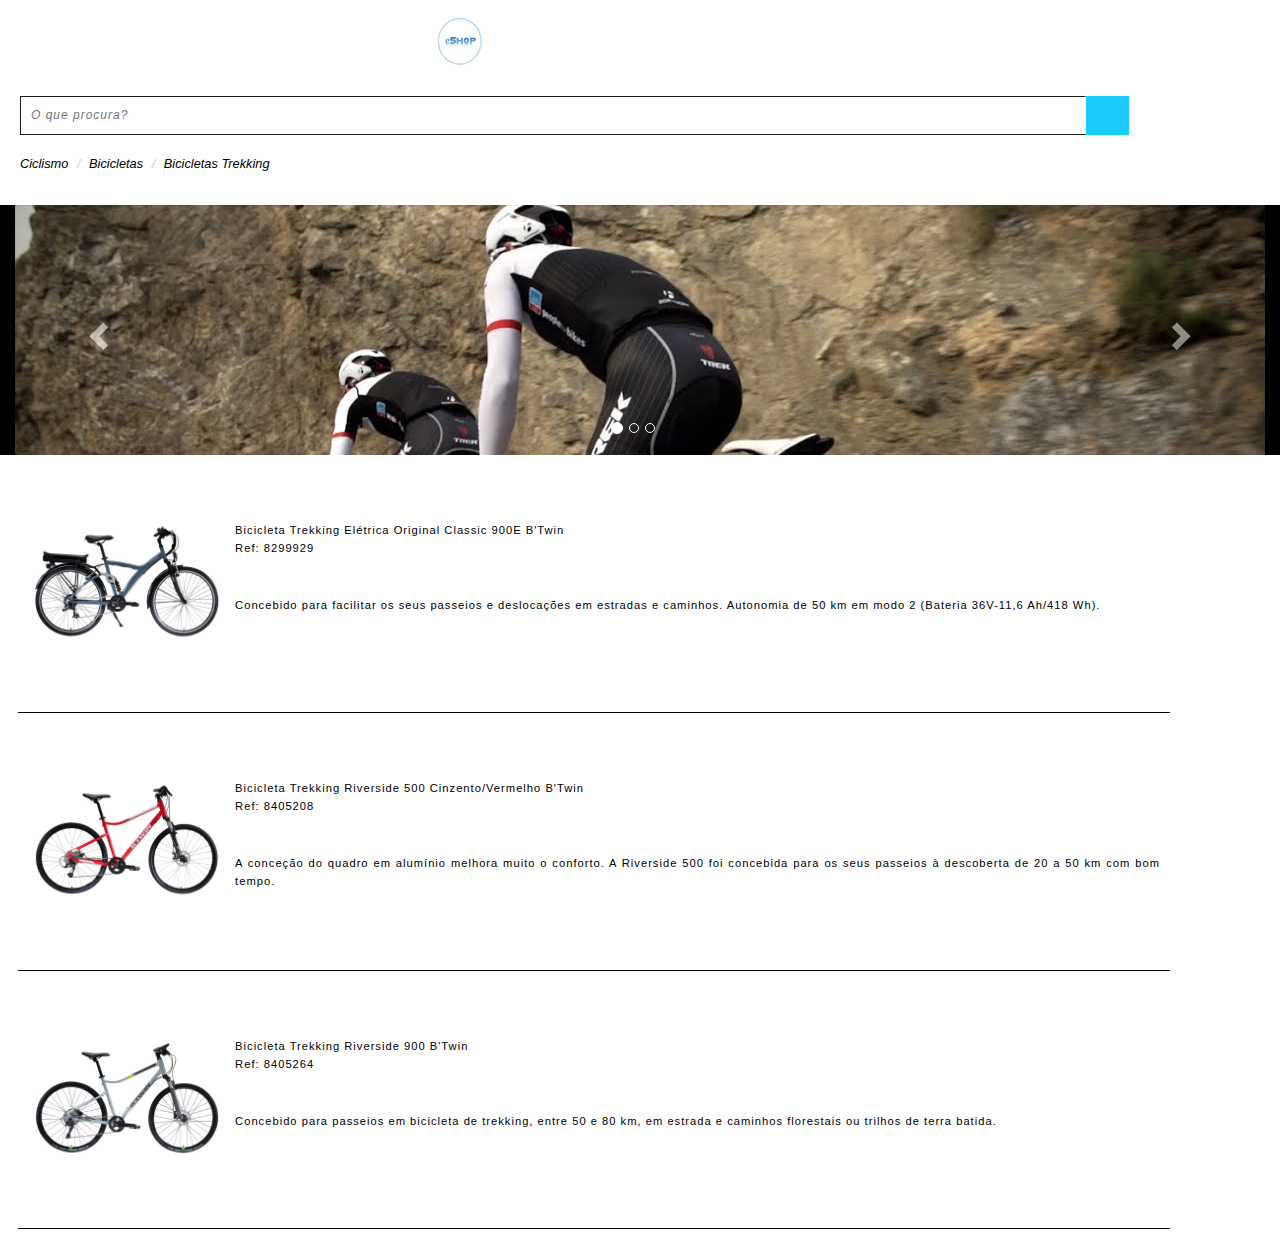
<file: index.html>
<!DOCTYPE html>

<html lang="zxx">

  <head>
    <title>eShop</title>
    <!--/tags -->
    <meta name="viewport" content="width=device-width, initial-scale=1">
    <meta http-equiv="Content-Type" content="text/html; charset=utf-8" />

    <!--//tags -->
    <link href="css/bootstrap.css" rel="stylesheet" type="text/css" media="all" />
    <link href="css/style.css" rel="stylesheet" type="text/css" media="all" />
    <link rel="stylesheet" href="https://use.fontawesome.com/releases/v5.6.3/css/all.css" integrity="sha384-UHRtZLI+pbxtHCWp1t77Bi1L4ZtiqrqD80Kn4Z8NTSRyMA2Fd33n5dQ8lWUE00s/" crossorigin="anonymous">

    <!--pop-up-box-->
    <link href="css/popuo-box.css" rel="stylesheet" type="text/css" media="all" />

    <!--//pop-up-box-->
    <!-- price range -->
    <link rel="stylesheet" type="text/css" href="css/jquery-ui1.css">
  </head>

  <body>
    <!-- //top-header -->
    <!-- header-bot-->
    <div class="header-bot">
      <div class="header-bot_inner_wthreeinfo_header_mid">
        <!-- header-bot-->
        <div class="col-md-4 logo_agile">
        </div>
        <!--logo-->
        <a href="index.html">
          <img src="images/logoeshop.png" width="50" height="50" alt=" ">
        </a>
        <!--shopping cart-->
        <div class="top_nav_right">
          <div class="wthreecartaits wthreecartaits2 cart cart box_1">
            <form action="#" method="get" class="last">
              <input type="hidden" name="cmd" value="_cart">
              <input type="hidden" name="display" value="1">
              <button class="w3view-cart" type="submit" name="submit" value="">
                <i class="fas fa-shopping-cart"></i>
              </button>
            </form>
          </div>
        </div>
        <!-- //cart details -->
        <div class="clearfix"></div>
      </div>
      <div class="clearfix"></div>
    </div>
    <!--logo-->
    <div>
      <div class="agileits_search">
        <form action="#" method="post">
          <input name="Search" type="search" placeholder="O que procura?" required="">
          <button type="submit" class="btn btn-default" aria-label="Left Align">
            <span class="fa fa-search" aria-hidden="true"> </span>
          </button>
        </form>
      </div>
    </div>

    <!--Breadcrumbs-->
    <div>
      <ul class="breadcrumb">
        <li><a href="#">Ciclismo</a></li>
        <li><a href="breadcrumbs.html">Bicicletas</a></li>
        <li><a href="#">Bicicletas Trekking</a></li>
      </ul>
    </div>

    <!-- banner -->
    <div id="myCarousel" class="carousel slide" data-ride="carousel">
      <!-- Indicators-->
      <ol class="carousel-indicators">
        <li data-target="#myCarousel" data-slide-to="0" class="active"></li>
        <li data-target="#myCarousel" data-slide-to="1" class=""></li>
        <li data-target="#myCarousel" data-slide-to="2" class=""></li>
      </ol>
      <div class="carousel-inner" role="listbox">
        <div class="item active">
          <div class="container">
            <div class="carousel-caption">
            </div>
          </div>
        </div>
        <div class="item item2">
          <div class="container">
            <div class="carousel-caption">
            </div>
          </div>
        </div>
        <div class="item item3">
          <div class="container">
            <div class="carousel-caption">
            </div>
          </div>
        </div>
      </div>
      <a class="left carousel-control" href="#myCarousel" role="button" data-slide="prev">
        <span class="glyphicon glyphicon-chevron-left" aria-hidden="true"></span>
        <span class="sr-only">Previous</span>
      </a>
      <a class="right carousel-control" href="#myCarousel" role="button" data-slide="next">
        <span class="glyphicon glyphicon-chevron-right" aria-hidden="true"></span>
        <span class="sr-only">Next</span>
      </a>
    </div>

    <!-- bike card 1 -->
    <div>
      <div class="bikecontainer">
        <i class="far fa-heart" onclick="btnClick(this);"></i>
        <a href="https://www.decathlon.pt/bicicleta-trekking-900e-id_8399929.html" target="_blank"> <img src="images/bike1.jpg" alt=" "></a>   
        <div class="bikecontainertop">
          <br><p>Bicicleta Trekking Elétrica Original Classic 900E B'Twin
          <br>
          Ref: 8299929</p>
        </div>
        <br>
        <div class="bikecontainerbottom">
          <p>Concebido para facilitar os seus passeios e deslocações em estradas e caminhos.
            Autonomia de 50 km em modo 2 (Bateria 36V-11,6 Ah/418 Wh).</p>
        </div>
      </div>
    </div>

    <!-- bike card 2 -->
    <div>
      <div class="bikecontainer">
        <i class="far fa-heart" onclick="btnClick(this);"></i>
        <a href="https://www.decathlon.pt/bicicleta-riverside-500-id_8405208.html" target="_blank"> <img src="images/bike2.jpg" alt=" "></a>   
        <div class="bikecontainertop">
          <br><p>Bicicleta Trekking Riverside 500 Cinzento/Vermelho B'Twin
          <br>
          Ref: 8405208</p>
        </div>
        <br>
        <div class="bikecontainerbottom">
          <p> A conceção do quadro em alumínio melhora muito o conforto. A Riverside 500 foi concebida para os seus passeios à descoberta de 20 a 50 km com bom tempo.</p>
        </div>
      </div>
    </div>

    <!-- bike card 3 -->
    <div>
      <div class="bikecontainer">
        <i class="far fa-heart" onclick="btnClick(this);"></i>
        <a href="https://www.decathlon.pt/bicicleta-trek-riverside-900-id_8405264.html" target="_blank"> <img src="images/bike3.jpg" alt=" "></a>   
        <div class="bikecontainertop">
          <br><p>Bicicleta Trekking Riverside 900 B'Twin
          <br>
          Ref: 8405264 </p>
        </div>
        <br>
        <div class="bikecontainerbottom">
          <p>Concebido para passeios em bicicleta de trekking, entre 50 e 80 km, em estrada e caminhos florestais ou trilhos de terra batida.</p>
        </div>
      </div>
    </div>

    <!-- js-files -->
    <!-- jquery -->
    <script src="js/jquery-2.1.4.min.js"></script>
    <!-- //jquery -->

    <!-- for bootstrap working -->
    <script src="js/bootstrap.js"></script>
    <!-- //for bootstrap working -->

    <!--JavaScript-->
    <script>
      var timesClicked = 0;

      function btnClick(elem) {

        console.log(elem);
        timesClicked++;
        if (elem.classList.contains('far')) {
          elem.classList.remove('far');
          elem.classList.add('fas');
        } else if (elem.classList.contains('fas')) {
          elem.classList.remove('fas');
          elem.classList.add('far');
        }
        return true
      }
    </script>

    <!--Google Analytics-->
    <!-- Global site tag (gtag.js) - Google Analytics -->
    <script async src="https://www.googletagmanager.com/gtag/js?id=UA-132870612-1"></script>
    <script>
      window.dataLayer = window.dataLayer || [];
      function gtag(){dataLayer.push(arguments);}
      gtag('js', new Date());

      gtag('config', 'UA-132870612-1');
    </script>

  </body>

</html>
</file>
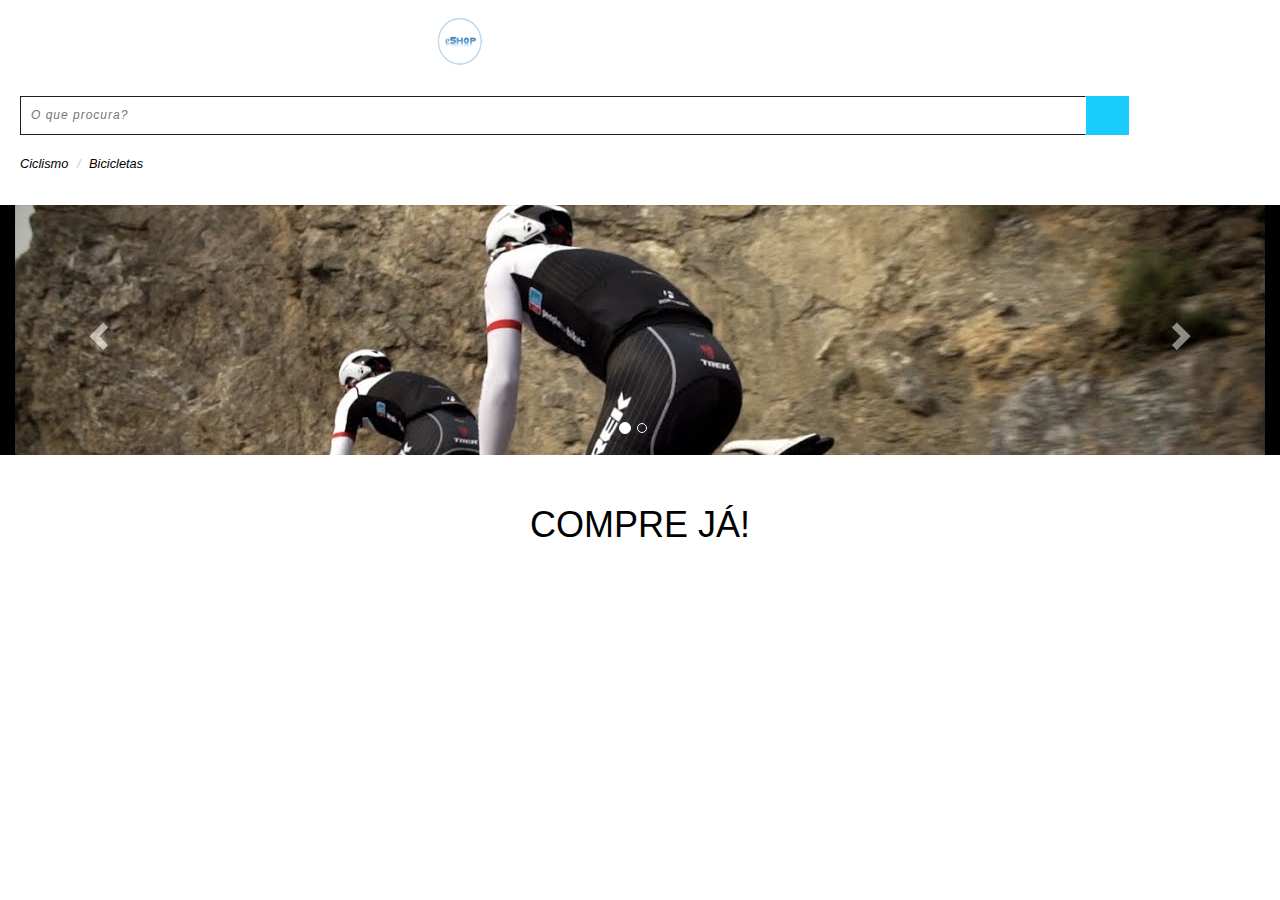
<file: breadcrumbs.html>
<!DOCTYPE html>

<html lang="zxx">

  <head>
    <title>Bicicletas_eShop</title>
    <!--/tags -->
    <meta name="viewport" content="width=device-width, initial-scale=1">
    <meta http-equiv="Content-Type" content="text/html; charset=utf-8" />

    <!--//tags -->
    <link href="css/bootstrap.css" rel="stylesheet" type="text/css" media="all" />
    <link href="css/style.css" rel="stylesheet" type="text/css" media="all" />
    <link rel="stylesheet" href="https://use.fontawesome.com/releases/v5.6.3/css/all.css" integrity="sha384-UHRtZLI+pbxtHCWp1t77Bi1L4ZtiqrqD80Kn4Z8NTSRyMA2Fd33n5dQ8lWUE00s/" crossorigin="anonymous">

    <!--pop-up-box-->
    <link href="css/popuo-box.css" rel="stylesheet" type="text/css" media="all" />

    <!--//pop-up-box-->
    <!-- price range -->
    <link rel="stylesheet" type="text/css" href="css/jquery-ui1.css">
  </head>

  <body>
    <!-- //top-header -->
    <!-- header-bot-->
    <div class="header-bot">
      <div class="header-bot_inner_wthreeinfo_header_mid">
        <!-- header-bot-->
        <div class="col-md-4 logo_agile">
        </div>
        <!--logo-->
        <a href="index.html">
          <img src="images/logoeshop.png" width="50" height="50" alt=" ">
        </a>
        <!--shopping cart-->
        <div class="top_nav_right">
          <div class="wthreecartaits wthreecartaits2 cart cart box_1">
            <form action="#" method="get" class="last">
              <input type="hidden" name="cmd" value="_cart">
              <input type="hidden" name="display" value="1">
              <button class="w3view-cart" type="submit" name="submit" value="">
                <i class="fas fa-shopping-cart"></i>
              </button>
            </form>
          </div>
        </div>
        <!-- //cart details -->
        <div class="clearfix"></div>
      </div>
      <div class="clearfix"></div>
    </div>
    <!--logo-->
    <div>
      <div class="agileits_search">
        <form action="#" method="post">
          <input name="Search" type="search" placeholder="O que procura?" required="">
          <button type="submit" class="btn btn-default" aria-label="Left Align">
            <span class="fa fa-search" aria-hidden="true"> </span>
          </button>
        </form>
      </div>
    </div>

    <!--Breadcrumbs-->
    <div>
      <ul class="breadcrumb">
        <li><a href="#">Ciclismo</a></li>
        <li><a href="#">Bicicletas</a></li>
      </ul>
    </div>

    <!-- banner -->
    <div id="myCarousel" class="carousel slide" data-ride="carousel">
      <!-- Indicators-->
      <ol class="carousel-indicators">
        <li data-target="#myCarousel" data-slide-to="0" class="active"></li>
        <li data-target="#myCarousel" data-slide-to="1" class=""></li>
      </ol>
      <div class="carousel-inner" role="listbox">
        <div class="item active">
          <div class="container">
            <div class="carousel-caption">
            </div>
          </div>
        </div>
        <div class="item item2">
          <div class="container">
            <div class="carousel-caption">
            </div>
          </div>
        </div>
      </div>
      <a class="left carousel-control" href="#myCarousel" role="button" data-slide="prev">
        <span class="glyphicon glyphicon-chevron-left" aria-hidden="true"></span>
        <span class="sr-only">Previous</span>
      </a>
      <a class="right carousel-control" href="#myCarousel" role="button" data-slide="next">
        <span class="glyphicon glyphicon-chevron-right" aria-hidden="true"></span>
        <span class="sr-only">Next</span>
      </a>
    </div>

    <a href="index.html">
      <div class="buynow">
        <h1>COMPRE JÁ!</h1>
      </div>
    </a>

    <!-- js-files -->
    <!-- jquery -->
    <script src="js/jquery-2.1.4.min.js"></script>
    <!-- //jquery -->

    <!-- for bootstrap working -->
    <script src="js/bootstrap.js"></script>
    <!-- //for bootstrap working -->

    <!--Google Analytics-->
    <!-- Global site tag (gtag.js) - Google Analytics -->
    <script async src="https://www.googletagmanager.com/gtag/js?id=UA-132870612-1"></script>
    <script>
      window.dataLayer = window.dataLayer || [];
      function gtag(){dataLayer.push(arguments);}
      gtag('js', new Date());

      gtag('config', 'UA-132870612-1');
    </script>

  </body>

</html>
</file>
<file: css/style.css>
html, body{
  margin:0;
  font-size: 100%;
  background: #fff;
  font-family: 'Roboto', sans-serif;
}

body a {
  text-decoration:none;
  transition:0.5s all;
  -webkit-transition:0.5s all;
  -moz-transition:0.5s all;
  -o-transition:0.5s all;
  -ms-transition:0.5s all;
}

p{
  margin:0;
  letter-spacing:1px;
  font-size:16px;
  line-height: 1.9;
  color:#999;
}
ul{
  margin:0;
  padding:0;
}

.header-bot_inner_wthreeinfo_header_mid {
  margin: 0 auto;
  width: 90%;
  padding: 10px 20px 0 20px;
}

.agileits_search {
  float: left;
  width: 100%;
  padding: 20px;
}
.agileits_search input[type="search"]{
  outline: none;
  border: 1px solid #191e21;
  background: #fff;
  border-right-color: transparent;
  color: #191e21;
  padding: 10px;
  font-size: 14px;
  float: left;
  width: 90%;
  letter-spacing: 1px;
}

.agileits_search .btn-default {
  border: none;
  width:60px;
  height: 42px;
  outline: none;
  box-shadow: none;
  background: #1accfd;
  padding: 0;
  border-radius: inherit;
  -webkit-appearance: none;
  -webkit-transition: .5s all;
  -moz-transition: .5s all;
  transition: .5s all;
}

.agileits_search span {
  color: #fff;
}

.logo_agile {
  text-align: center;
}

/*breadcrumb filter*/
ul.breadcrumb {
  padding: 0 20px 12px 20px;
  list-style: none;
  background-color: #FFFFFF;
  font-size: 0.8em;
  font-style: italic;
  color: black;
}

ul.breadcrumb a {
  color: black;
}

div.bikecontainer {
  width: 90%;
  height: 240px;
  border-bottom: 1px solid black;
  padding: 10px;
  margin: 18px;
}

div.bikecontainer .fa-heart {
  float: right;
  padding: 10px;
}

div.bikecontainer img {
  float: left;
  max-width: 35%;
  max-height: 90%;
  margin-right: 10px;
}

div.bikecontainertop p {
  font-size: 0.7em;
  margin-top: 16px;
  line-height: 1.6;
  text-align: justify;
  text-justify: inter-word;
  color: black;
}

div.bikecontainerbottom p {
  font-size: 0.7em;
  margin-top: 16px;
  line-height: 1.6;
  text-align: justify;
  text-justify: inter-word;
  color: black;
}

.navbar-collapse {
  padding-right: 0;
  padding-left: 0;
}

/*-- cart details--*/
.top_nav_right {
  float: right;
  width: 20%;
}

.box_1 {
  text-align: center;
}

button.w3view-cart {
  outline: none;
  border: none;
  background: #FFFFFF;
  width: 48px;
  height: 43px;
  font-size: 18px;
  color: #000000;
}

button.w3view-cart i {
  font-size: 0.8em;
}

.carousel-caption {
  position: inherit;
  min-height:600px;
  padding-top:8em;
}
/*-- carousel-slider --*/  
.carousel .item{    
  background: url(../images/carousel3.jpg) no-repeat;
  background-size:cover;
}
.carousel .item.item2{   
  background: url(../images/carousel2.jpg) no-repeat;
  background-size:cover;	
}   
.carousel .item.item3{   
  background: url(../images/carousel1.jpg) no-repeat;
  background-size:cover; 
}   

.carousel-indicators {
  bottom: 4%;
}

.btn-default {
  border-color: #D1E0EE;
}

.btn {
  display: inline-block;
}

.buynow {
  padding-top: 30px;
  text-align: center;
  text-decoration: none;
  color: black;
}

/*-- //copyright --*/
/*-- bottom-to-top --*/
#toTop {
  display: none;
  text-decoration: none;
  position: fixed;
  bottom: 24px;
  right: 1%;
  overflow: hidden;
  z-index: 999; 
  width: 64px;
  height: 64px;
  border: none;
  text-indent: 100%;
  background: url("../images/move-up.png") no-repeat 0px 0px;
}

.alert,p {
  font-size: 14px;
}

.carousel-indicators {
  left: 49.7%;
}
 .carousel-indicators {
    bottom:10%;
  }
  .carousel-indicators {
    bottom: 9%;
  }

  .carousel-caption {
    min-height: 550px;
  }

  .header-bot_inner_wthreeinfo_header_mid {
    width: 96%;
  } 

    .carousel-indicators {
    bottom: 3%;
  }

  .header-bot_inner_wthreeinfo_header_mid {
    width: 100%;
  }

  .agileits_search input[type="search"] {
    width: 87%;
  }
  
    .carousel-caption {
    min-height: 500px;
    padding-top: 5.5em;
  }

  .carousel-caption {
    min-height: 450px;
    padding-top: 5em;
  }

  .carousel-indicators {
    left: 49.5%;
  }

  .header-bot_inner_wthreeinfo_header_mid {
    width: 95%;
  }

  .agileits_search input[type="search"] {
    width: 91%;
  }

  .header-bot {
    padding: 10px 0 15px;
  }

  .carousel-caption {
    min-height: 400px;
    padding-top: 4.5em;
  }

  p {
    font-size: 15px;
  }

  .agileits_search input[type="search"] {
    width: 88%;
  }
  
    .header-bot_inner_wthreeinfo_header_mid {
    width: 100%;
  }
  
    .agileits_search input[type="search"] {
    width: 86%;
  }
  
    .carousel-caption {
    min-height: 350px;
    padding-top: 3.5em;
  }

  .carousel-indicators {
    bottom: 6%;
  }
  
    #PPminicartk {
    left: 35% !important;
  }
  
    .agileits_search input[type="search"] {
    font-size: 13px;
  }
  .agileits_search .btn-default {
    height: 40px
  }

  .header-bot {
    padding: 6px 0 10px;
  }

    .carousel-caption {
    min-height: 330px;
    padding-top: 3em;
  }
  
    p {
    font-size: 14px;
  }
  
    #PPminicartk {
    left: 41% !important;
  }
  
    .agileits_search input[type="search"] {
    width: 85%;
  }
  
    .carousel-caption {
    min-height: 300px;
    padding-top: 2.5em;
  }

  .agileits_search input[type="search"] {
    width: 86%;
    font-style: italic;
    color: darkgray;
  }  
  
  #PPminicartk {
    left: 51% !important;
  }

  .agileits_search .btn-default {
    width: 48px;
  }

  .carousel-caption {
    min-height: 250px;
    padding-top: 2em;
  }
  
  .carousel-indicators {
    bottom: 2%;
  }

  #PPminicartk {
    left: 53% !important;
  }
  
  .agileits_search input[type="search"] {
    font-size: 12px;
  }
  
  .agileits_search .btn-default {
    width: 43px;
    height: 39px;
  }
  
  p {
    font-size: 13px;
  }
  
  #PPminicartk {
    left: 63% !important;
  }
</file>
<file: css/popuo-box.css>
/* Styles for dialog window */
#small-dialog,#small-dialog1{
	background: white;
	padding:20px 20px 30px 20px;
	text-align: left;
	max-width: 650px;
	margin: 40px auto;
	position: relative;
	text-align:center;
}
#small-dialog-it,#small-dialog-in,#small-dialog-fr,#small-dialog-sh,#small-dialog-sf,#small-dialog-su,#small-dialog-me,#small-dialog-ch,#small-dialog-pi,#small-dialog-am {
	background: white;
	padding:20px;
	text-align: left;
	max-width: 450px;
	margin: 40px auto;
	position: relative;
	text-align:center;
}
a.play-icon.popup-with-zoom-anim img:hover {
	opacity: 0.5;
	transition:0.5s all;
	-webkit-transition:0.5s all;
	-o-transition:0.5s all;
	-moz-transition:0.5s all;
	-ms-transition:0.5s all;
}
.portfolio-items{
	text-align:center;
	margin:0 auto;
}
.portfolio-items img{
	width:100%;
}
.portfolio-items h4{
	margin:1em 0;
	font-size:25px;
	color:#a63d56;
}
.portfolio-items p{
	text-align:justify;
}
/**

/**
 * Fade-zoom animation for first dialog
 */

/* start state */
.my-mfp-zoom-in #small-dialog {
opacity: 0;
-webkit-transition: all 0.2s ease-in-out;
-moz-transition: all 0.2s ease-in-out;
-o-transition: all 0.2s ease-in-out;
transition: all 0.2s ease-in-out;
-webkit-transform: scale(0.8);
-moz-transform: scale(0.8);
-ms-transform: scale(0.8);
-o-transform: scale(0.8);
transform: scale(0.8);
}
/* animate in */
.my-mfp-zoom-in.mfp-ready #small-dialog {
opacity: 1;
-webkit-transform: scale(1);
-moz-transform: scale(1);
-ms-transform: scale(1);
-o-transform: scale(1);
transform: scale(1);
}
/* animate out */
.my-mfp-zoom-in.mfp-removing #small-dialog {
-webkit-transform: scale(0.8);
-moz-transform: scale(0.8);
-ms-transform: scale(0.8);
-o-transform: scale(0.8);
transform: scale(0.8);
opacity: 0;
}
/* Dark overlay, start state */
.my-mfp-zoom-in.mfp-bg {
opacity: 0;
-webkit-transition: opacity 0.3s ease-out;
-moz-transition: opacity 0.3s ease-out;
-o-transition: opacity 0.3s ease-out;
transition: opacity 0.3s ease-out;
}
/* animate in */
.my-mfp-zoom-in.mfp-ready.mfp-bg {
opacity: 0.8;
}
/* animate out */
.my-mfp-zoom-in.mfp-removing.mfp-bg {
opacity: 0;
}
/**
/* Magnific Popup CSS */
.mfp-bg {
  top: 0;
  left: 0;
  width: 100%;
  height: 100%;
  z-index: 1042;
  overflow: hidden;
  position: fixed;
  background: #0b0b0b;
  opacity: 0.8;
  filter: alpha(opacity=80); }

.mfp-wrap {
  top: 0;
  left: 0;
  width: 100%;
  height: 100%;
  z-index: 1043;
  position: fixed;
  outline: none !important;
  -webkit-backface-visibility: hidden; }

.mfp-container {
  text-align: center;
  position: absolute;
  width: 100%;
  height: 100%;
  left: 0;
  top: 0;
  padding: 0 8px;
  -webkit-box-sizing: border-box;
  -moz-box-sizing: border-box;
  box-sizing: border-box; }

.mfp-container:before {
  content: '';
  display: inline-block;
  height: 100%;
  vertical-align: middle; }

.mfp-align-top .mfp-container:before {
  display: none; }

.mfp-content {
  position: relative;
  display: inline-block;
  vertical-align: middle;
  margin: 0 auto;
  text-align: left;
  z-index: 1045; }

.mfp-inline-holder .mfp-content,
.mfp-ajax-holder .mfp-content {
  width: 100%;
  cursor: auto; }

.mfp-ajax-cur {
  cursor: progress; }

.mfp-zoom-out-cur,
.mfp-zoom-out-cur .mfp-image-holder .mfp-close {
  cursor: -moz-zoom-out;
  cursor: -webkit-zoom-out;
  cursor: zoom-out; }
.mfp-zoom {
  cursor: pointer;
  cursor: -webkit-zoom-in;
  cursor: -moz-zoom-in;
  cursor: zoom-in; }

.mfp-auto-cursor .mfp-content {
  cursor: auto; }

.mfp-close,
.mfp-arrow,
.mfp-preloader,
.mfp-counter {
  -webkit-user-select: none;
  -moz-user-select: none;
  user-select: none; }

.mfp-loading.mfp-figure {
  display: none; }

.mfp-hide {
  display: none !important; }
.mfp-content iframe{
	width:100%;
	min-height:500px;
}
.mfp-preloader {
  color: #cccccc;
  position: absolute;
  top: 50%;
  width: auto;
  text-align: center;
  margin-top: -0.8em;
  left: 8px;
  right: 8px;
  z-index: 1044; }

.mfp-preloader a {
  color: #cccccc; }

.mfp-preloader a:hover {
  color: white; }

.mfp-s-ready .mfp-preloader {
  display: none; }

.mfp-s-error .mfp-content {
  display: none; }

button.mfp-close,
button.mfp-arrow {
  overflow: visible;
  cursor: pointer;
  border: 0;
   background:#FFF;
  -webkit-appearance: none;
  display: block;
  padding: 0;
  z-index: 1046; }
button::-moz-focus-inner {
  padding: 0;
  border: 0; }

.mfp-close {
  width: 44px;
  height: 44px;
  line-height: 44px;
  position: absolute;
 right: 0px;
	top: -43px;
  text-decoration: none;
  text-align: center;
  padding: 0 0 18px 10px;
  color: white;
  font-style: normal;
  font-size: 28px;
  outline:none;	
 }
  .mfp-close:hover, .mfp-close:focus {
    opacity: 1; }

.mfp-close-btn-in .mfp-close {
  color: #333333; }

.mfp-image-holder .mfp-close,
.mfp-iframe-holder .mfp-close {
  color: white;
  right: -6px;
  text-align: right;
  padding-right: 6px;
  width: 100%; 
}
.login h3,.select-city h3 {
  margin: 20px;
  color: #FF5722;
  font-size: 25px;
  letter-spacing: 1px;
}
.select-city p {
	font-size:1em;
	font-weight:500;
	margin-bottom:0.5em;
}
.confirmation input.email[type="text"], .confirmation input.email[type="text"] {
  width: 90%;
  padding: 10px;
  background: #FFF;
  margin: 10px 0;
  outline: none;
  color: #817F7F;
  border: solid 1px #817F7F;
  font-family: 'Open Sans', sans-serif;
}
.confirmation input[type="submit"]{
  border: 0px;
  padding: .5em 2em;
  background: #003b64;
  margin: 1em 0 0 0;
  outline: none;
  font-size: 16px;
  color: #fff;
  text-transform: uppercase;
  -webkit-appearance: none;
  position: relative;
  font-family: 'Open Sans', sans-serif;
}
.confirmation input[type="submit"]:hover {
	color: #000;
    background-color: #fff200;
}
.login input[type="text"],.login input[type="password"]{
	width:90%;
	padding:5px;
	margin:3px 0;x
	border: 1px solid #a63d56;
	outline: none !important;
}
.signup input[type="text"]{
	width:70%;
	margin:0 auto;
	padding:5px;
	margin:10px 0;
	outline: none !important;
}
.login input[type="submit"],.signup input[type="submit"]{
	background:#cf0000;
	border:0px;
	padding:5px 10px;
	margin:10px 10px;
	outline:none;
	color: #fff;
	text-transform: uppercase;
	
}
.login input[type="submit"]:hover,.signup input[type="submit"]:hover{
	background:#000;
	-webkit-transition: all 0.5s ease-in-out;
	-moz-transition: all 0.5s ease-in-out;
	-o-transition: all 0.5s ease-in-out;
	transition: all 0.5s ease-in-out;
}
@media all and (max-width:667px){
  #small-dialog, #small-dialog1 {
    max-width: 566px;
  }
  .login h3, .select-city h3 {
    font-size: 23px;
  }
}
@media all and (max-width:480px){
	.comments-area textarea{
		height:100px;
	}
}@media all and (max-width:414px){
  .login h3, .select-city h3 {
    font-size: 20px;
    margin: 10px 10px 20px;
  }
}
@media all and (max-width:320px){
	.comments-area span.label,.comments-area span.text-field{
		float:none;
		width:100%;
	}
	.comments-area span{
		padding-bottom:3px;
	}
	#small-dialog{
		padding:15px;
	}
	.comments-area input[type="text"], .comments-area textarea{
		width:92%;
	}
	.comments-area div{
		padding:2px 0;
	}
	.mfp-content iframe{
		width:100%;
		min-height:250px;
  }
  .login h3, .select-city h3 {
      font-size: 17px;
      margin: 5px 0px 16px;
  }
}
</file>
